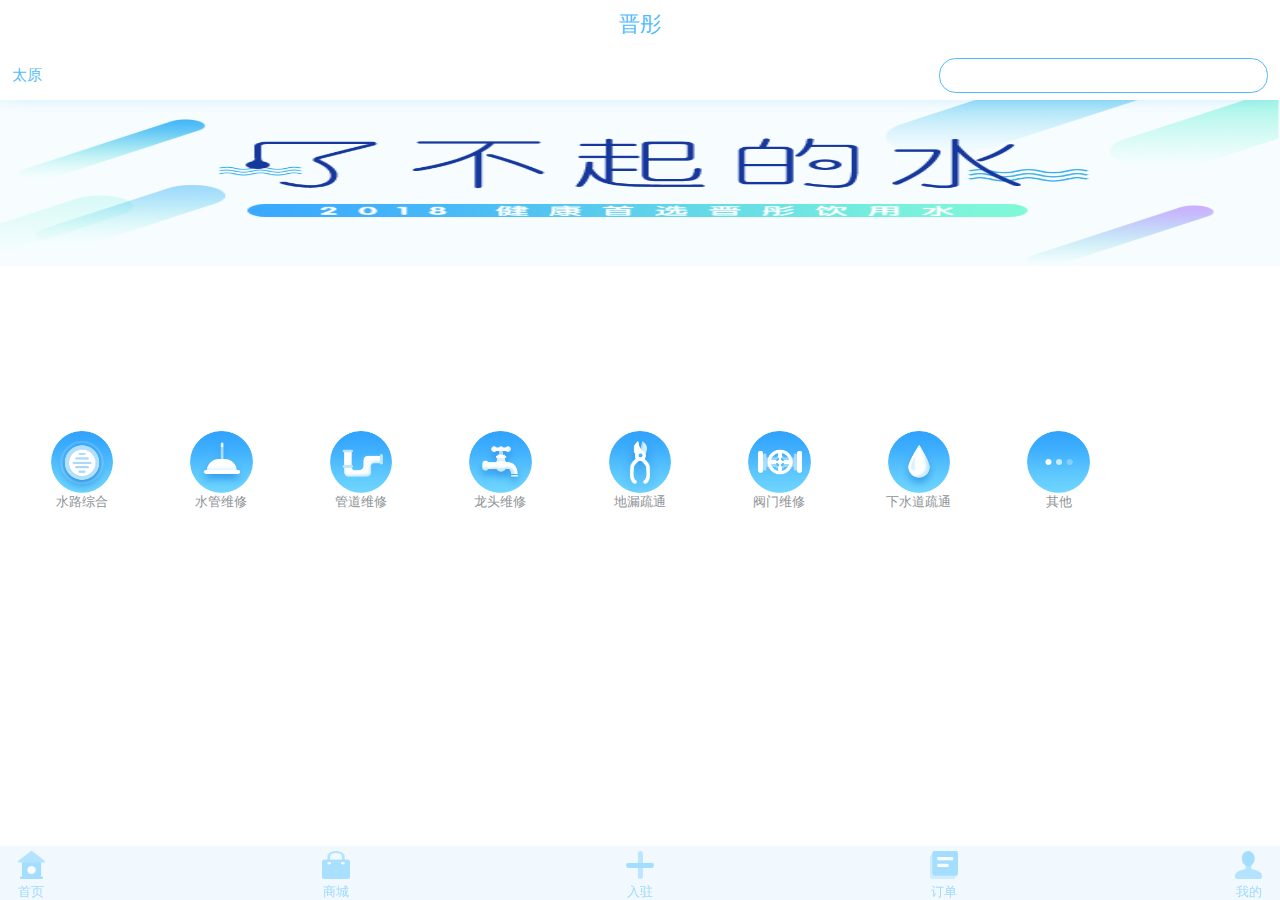
<file: index.html>
<!DOCTYPE html>
<html lang="en">
<head>
    <meta charset="UTF-8">
    <meta name="viewport"
          content="width=device-width, initial-scale=1.0, maximum-scale=1.0, user-scalable=0">
    <meta http-equiv="X-UA-Compatible" content="ie=edge">
    <link rel="stylesheet" href="./css/base.css">
    <link rel="stylesheet" href="./css/index.css">
    <link rel="stylesheet" href="//at.alicdn.com/t/font_1194337_78134qjkuy3.css">
    <title>首页</title>
</head>
<body>
<header>晋彤</header>
<div class="search">
    <span>太原</span>
    <span class="iconfont icon-xiala"></span>
    <a href=""></a>
</div>
<div class="banner">
    <img src="./image/banner.png" alt="">
</div>
<ul class="category">
    <li>
        <a href="list.html">
            <div><img src="./image/l1.png" alt=""></div>
            <p>水路综合</p>
        </a>
    </li>
    <li>
        <a href>
        <div><img src="./image/l2.png" alt=""></div>
        <p>水管维修</p>
        </a>
    </li>
    <li>
        <a href>
        <div><img src="./image/l3.png" alt=""></div>
        <p>管道维修</p>
        </a>
    </li>
    <li>
        <a href>
        <div><img src="./image/l4.png" alt=""></div>
        <p>龙头维修</p>
        </a>
    </li>
    <li><a href>
        <div><img src="./image/l5.png" alt=""></div>
        <p>地漏疏通</p>
    </a></li>
    <li><a href>
        <div><img src="./image/l6.png" alt=""></div>
        <p>阀门维修</p>
    </a></li>
    <li><a href>
        <div><img src="./image/l7.png" alt=""></div>
        <p>下水道疏通</p>
    </a></li>
    <li><a href>
        <div><img src="./image/l8.png" alt=""></div>
        <p>其他</p>
    </a></li>
    <li></li>
</ul>
<footer>
    <a href=""><img src="./image/sy.png" alt="">首页</a>
    <a href="detail.html"><img src="./image/store.png" alt="">商城</a>
    <a href=""><img src="./image/rz.png" alt="">入驻</a>
    <a href="shopping cart.html"><img src="./image/order.png" alt="">订单</a>
    <a href=""><img src="./image/personal.png" alt="">我的</a>
</footer>
</body>
</html>
</file>
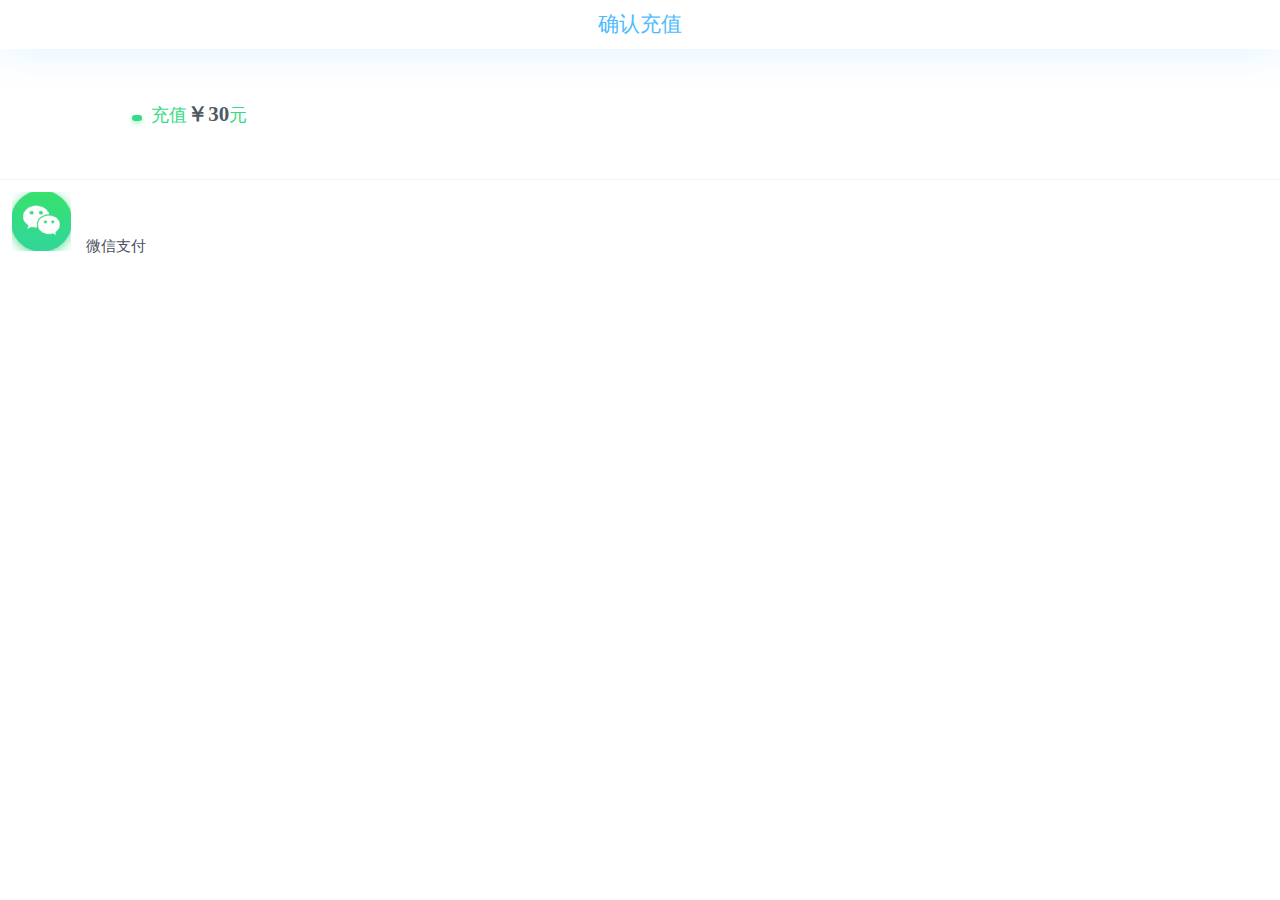
<file: chongzhi.html>
<!DOCTYPE html>
<html>
<head>
    <meta charset="UTF-8">
    <meta name="viewport"
          content="width=device-width, initial-scale=1.0, maximum-scale=1.0, user-scalable=0">
    <meta http-equiv="X-UA-Compatible" content="ie=edge">
    <link rel="stylesheet" href="./css/base.css">
    <link rel="stylesheet" href="./css/chongzhi.css">
    <link rel="stylesheet" href="//at.alicdn.com/t/font_1194337_78134qjkuy3.css">
    <title>充值</title>
</head>
<body>
<header>
    <a href="" class="iconfont icon-fanhui"></a>
    <span>确认充值</span>
    <a href=""></a>
</header>
<div class="title">
    <p class="before"></p>
    <span>充值<b>￥30</b>元</span>
    <p class="after"></p>
</div>
<div class="content">
    <img src="./image/10.png" alt="">
    <span>微信支付</span>
<!--    <a href=""> <img src="./image/11.png" alt=""></a>-->
</div>
<div class=""></div>


</body>
</html>
</file>
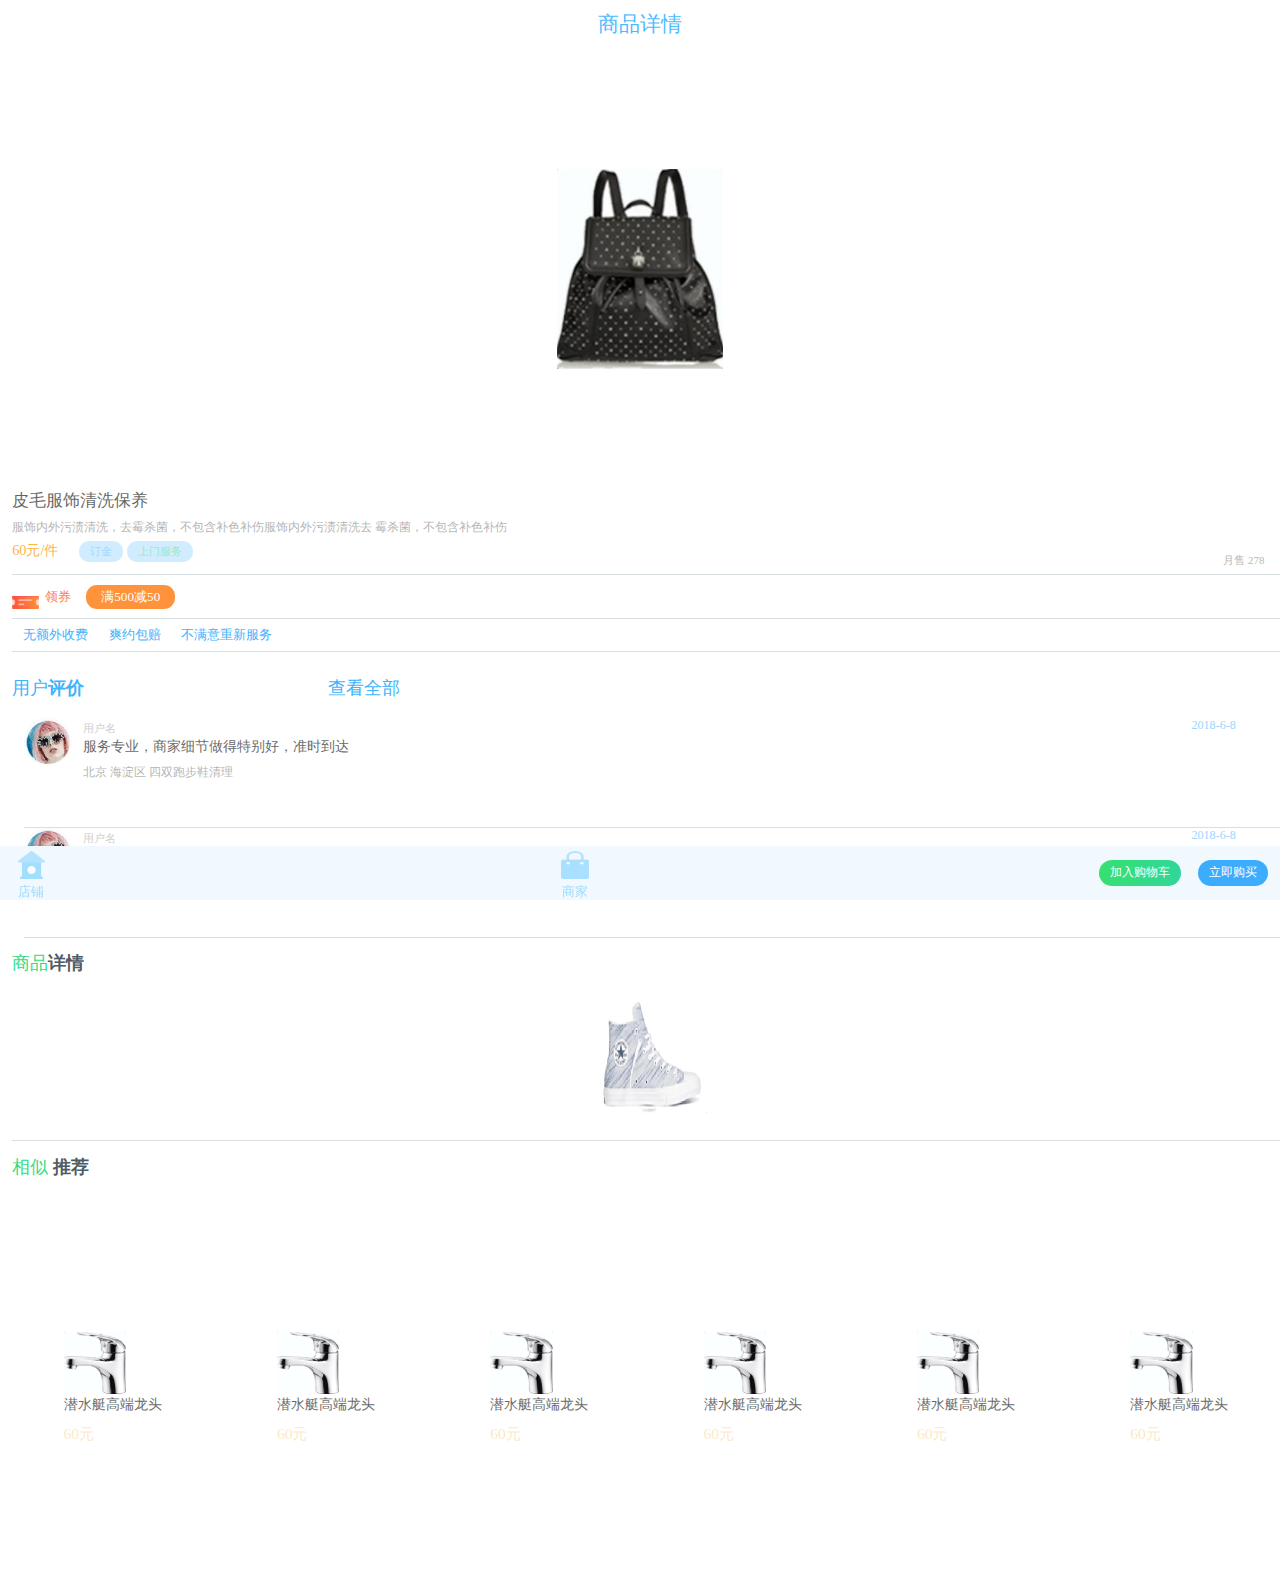
<file: detail.html>
<!DOCTYPE html>
<html lang="en">
<head>
    <meta charset="UTF-8">
    <meta name="viewport"
          content="width=device-width, initial-scale=1.0, maximum-scale=1.0, user-scalable=0">
    <meta http-equiv="X-UA-Compatible" content="ie=edge">
    <link rel="stylesheet" href="./css/base.css">
    <link rel="stylesheet" href="./css/detail.css">
    <link rel="stylesheet" href="//at.alicdn.com/t/font_1194337_78134qjkuy3.css">
    <title>商品详情</title>
</head>
<body>
<header>
    <a href="" class="iconfont icon-fanhui"></a>
    <span>商品详情</span>
    <a href=""></a>
</header>
<div class="image">
    <a href=""><img src="./image/detail.jpg" alt=""></a>
</div>
<div class="content">
    <h1>皮毛服饰清洗保养</h1>
    <p>服饰内外污渍清洗，去霉杀菌，不包含补色补伤服饰内外污渍清洗去 霉杀菌，不包含补色补伤</p>
    <div class="contentList1">
        <span class="content1">60元/件</span>
        <span class="content2">订金</span>
        <span class="content3">上门服务</span>
        <span class="content4">月售 278</span>
    </div>
    <div class="contentList2">
        <a href><img src="./image/1.png" alt=""></a>
        <div class="list2Content">
            <span class="content1">领券</span>
            <span class="content2">满500减50</span>
        </div>
    </div>
    <div class="contentList3">
        <span>无额外收费</span>
        <span>爽约包赔</span>
        <span>不满意重新服务</span>
    </div>
    <div class="contentList4">
        <div class="title">
            <span>用户<b>评价</b></span>
            <span class="look">查看全部</span>
        </div>
        <ul class="content4List">
            <li class="yonghuContent">
                    <div class="yonghuImage"><img src="./image/2.jpg" alt=""></div>
                    <div class="yonghuList">
                        <span>用户名</span>
                        <div class="Date">2018-6-8</div>
                        <p class="pinglun">服务专业，商家细节做得特别好，准时到达</p>
                        <p class="address">北京  海淀区  四双跑步鞋清理</p>
                    </div>
            </li>
            <li class="yonghuContent">
                <div class="yonghuImage"><img src="./image/2.jpg" alt=""></div>
                <div class="yonghuList">
                    <div class="yonghuName">
                        <span>用户名</span>
                        <div class="Date">2018-6-8</div>
                    </div>
                    <p class="pinglun">服务专业，商家细节做得特别好，准时到达</p>
                    <p class="address">北京  海淀区  四双跑步鞋清理</p>
<!--                    <div class="Image"> <img src="./image/3.png" alt=""></div>-->
                </div>
            </li>
        </ul>
    </div>
    <div class="contentList5">
        <span>商品<b>详情</b></span>
        <div class="Image"><a href=""><img src="./image/3.png" alt=""></a></div>
    </div>
    <div class="contentList6">
        <span>相似 <b>推荐</b></span>
        <ul class="content6List">
            <li class="shangpinMessage">
                <a href>
                    <div><img src="./image/4.png" alt=""></div>
                    <p class="Name">潜水艇高端龙头</p>
                    <p class="Price">60元</p>
                </a>
            </li>
            <li class="shangpinMessage">
                <a href>
                    <div><img src="./image/4.png" alt=""></div>
                    <p class="Name">潜水艇高端龙头</p>
                    <p class="Price">60元</p>
                </a>
            </li>
            <li class="shangpinMessage">
                <a href>
                    <div><img src="./image/4.png" alt=""></div>
                    <p class="Name">潜水艇高端龙头</p>
                    <p class="Price">60元</p>
                </a>
            </li>
            <li class="shangpinMessage">
                <a href>
                    <div><img src="./image/4.png" alt=""></div>
                    <p class="Name">潜水艇高端龙头</p>
                    <p class="Price">60元</p>
                </a>
            </li>
            <li class="shangpinMessage">
                <a href>
                    <div><img src="./image/4.png" alt=""></div>
                    <p class="Name">潜水艇高端龙头</p>
                    <p class="Price">60元</p>
                </a>
            </li>
            <li class="shangpinMessage">
                <a href>
                    <div><img src="./image/4.png" alt=""></div>
                    <p class="Name">潜水艇高端龙头</p>
                    <p class="Price">60元</p>
                </a>
            </li>
        </ul>
    </div>
</div>
<footer>
    <a href=""><img src="./image/sy.png" alt="">店铺</a>
    <a href=""><img src="./image/store.png" alt="">商家</a>
    <div class="footerMessage">
        <span class="jiagou">加入购物车</span>
        <span class="goumai">立即购买</span>
    </div>
</footer>
</body>
</html>
</file>
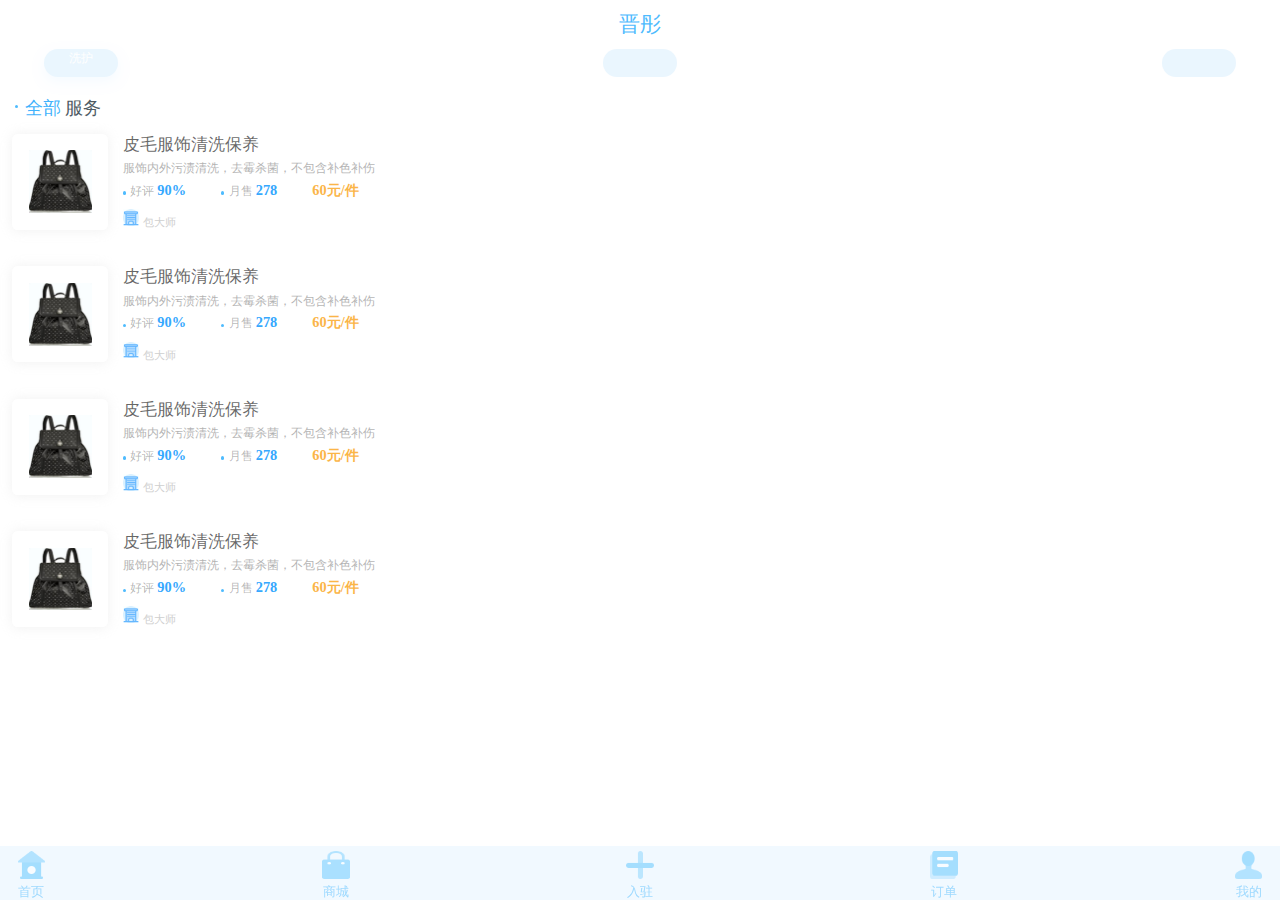
<file: goods.html>
<!DOCTYPE html>
<html lang="en">
<head>
    <meta charset="UTF-8">
    <meta name="viewport"
          content="width=device-width, initial-scale=1.0, maximum-scale=1.0, user-scalable=0">
    <meta http-equiv="X-UA-Compatible" content="ie=edge">
    <link rel="stylesheet" href="./css/base.css">
    <link rel="stylesheet" href="./css/goods.css">
    <link rel="stylesheet" href="//at.alicdn.com/t/font_1194337_78134qjkuy3.css">
    <title>商品列表</title>
</head>
<body>
<header>
    <a href="" class="iconfont icon-fanhui"></a>
    <span>晋彤</span>
    <a href=""></a>
</header>
<ul class="order">
    <li class="order1"> 洗护</li>
    <li> 售水</li>
    <li> 卫浴</li>
</ul>
<p class="title">全部 <b>服务</b></p>
<section class="box">
    <ul class="list">
        <li class="listItem">
            <a href>
                <div class="listImg"><img src="./image/detail.jpg" alt=""></div>
                <div class="listContent">
                    <h1>皮毛服饰清洗保养</h1>
                    <p>服饰内外污渍清洗，去霉杀菌，不包含补色补伤</p>
                    <div class="content1">
                        <span>好评</span> <strong>90%</strong>
                        <span>月售</span> <strong>278</strong>
                        <b>60元/件</b>
                    </div>
                    <div class="content2">
                        <img src="./image/8.png" alt="">
                        <span>包大师</span>
                    </div>
                </div>
            </a>
        </li>
        <li class="listItem">
            <a href>
                <div class="listImg"><img src="./image/detail.jpg" alt=""></div>
                <div class="listContent">
                    <h1>皮毛服饰清洗保养</h1>
                    <p>服饰内外污渍清洗，去霉杀菌，不包含补色补伤</p>
                    <div class="content1">
                        <span>好评</span> <strong>90%</strong>
                        <span>月售</span> <strong>278</strong>
                        <b>60元/件</b>
                    </div>
                    <div class="content2">
                        <img src="./image/8.png" alt="">
                        <span>包大师</span>
                    </div>
                </div>
            </a>
        </li>
        <li class="listItem">
            <a href>
                <div class="listImg"><img src="./image/detail.jpg" alt=""></div>
                <div class="listContent">
                    <h1>皮毛服饰清洗保养</h1>
                    <p>服饰内外污渍清洗，去霉杀菌，不包含补色补伤</p>
                    <div class="content1">
                        <span>好评</span> <strong>90%</strong>
                        <span>月售</span> <strong>278</strong>
                        <b>60元/件</b>
                    </div>
                    <div class="content2">
                        <img src="./image/8.png" alt="">
                        <span>包大师</span>
                    </div>
                </div>
            </a>
        </li>
        <li class="listItem">
            <a href>
                <div class="listImg"><img src="./image/detail.jpg" alt=""></div>
                <div class="listContent">
                    <h1>皮毛服饰清洗保养</h1>
                    <p>服饰内外污渍清洗，去霉杀菌，不包含补色补伤</p>
                    <div class="content1">
                        <span>好评</span> <strong>90%</strong>
                        <span>月售</span> <strong>278</strong>
                        <b>60元/件</b>
                    </div>
                    <div class="content2">
                        <img src="./image/8.png" alt="">
                        <span>包大师</span>
                    </div>
                </div>
            </a>
        </li>


    </ul>
</section>
<footer>
    <a href=""><img src="./image/sy.png" alt="">首页</a>
    <a href="detail.html"><img src="./image/store.png" alt="">商城</a>
    <a href=""><img src="./image/rz.png" alt="">入驻</a>
    <a href="shopping cart.html"><img src="./image/order.png" alt="">订单</a>
    <a href=""><img src="./image/personal.png" alt="">我的</a>
</footer>
</body>
</html>
</file>
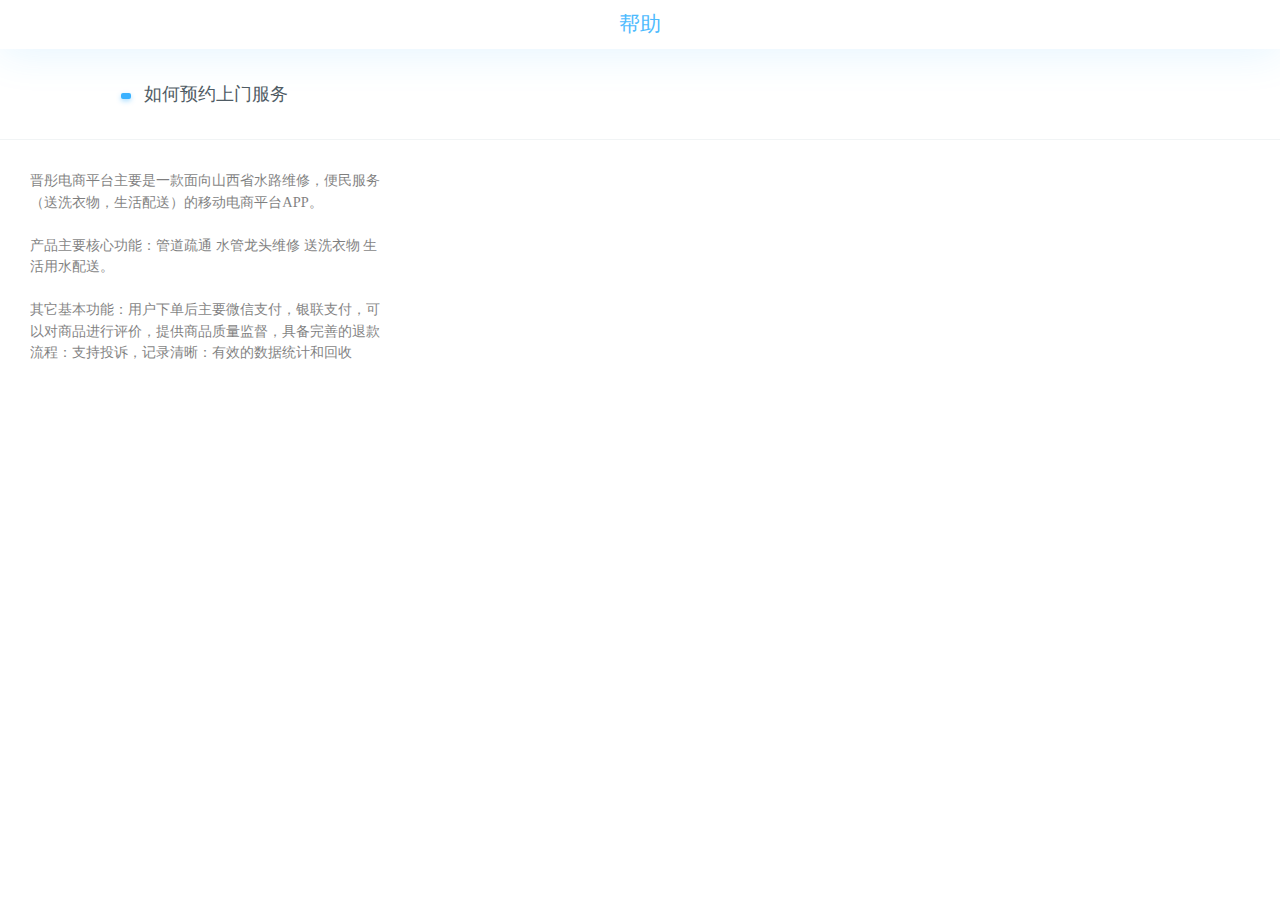
<file: help.html>
<!DOCTYPE html>
<html lang="en">
<head>
    <meta charset="UTF-8">
    <meta name="viewport"
          content="width=device-width, initial-scale=1.0, maximum-scale=1.0, user-scalable=0">
    <meta http-equiv="X-UA-Compatible" content="ie=edge">
    <link rel="stylesheet" href="./css/base.css">
    <link rel="stylesheet" href="./css/help.css">
    <link rel="stylesheet" href="//at.alicdn.com/t/font_1194337_78134qjkuy3.css">
    <title>帮助</title>
</head>
<body>
<header>
    <a href="" class="iconfont icon-fanhui"></a>
    <span>帮助</span>
    <a href=""></a>
</header>
<div class="title">
    <p class="before"></p>
    <span>如何预约上门服务</span>
    <p class="after"></p>
</div>
<div class="content">
    <p>
        晋彤电商平台主要是一款面向山西省水路维修，便民服务（送洗衣物，生活配送）的移动电商平台APP。<br>
        <br>
        产品主要核心功能：管道疏通 水管龙头维修 送洗衣物 生活用水配送。<br>
        <br>
        其它基本功能：用户下单后主要微信支付，银联支付，可以对商品进行评价，提供商品质量监督，具备完善的退款流程：支持投诉，记录清晰：有效的数据统计和回收
    </p>

</div>
</body>
</html>
</file>
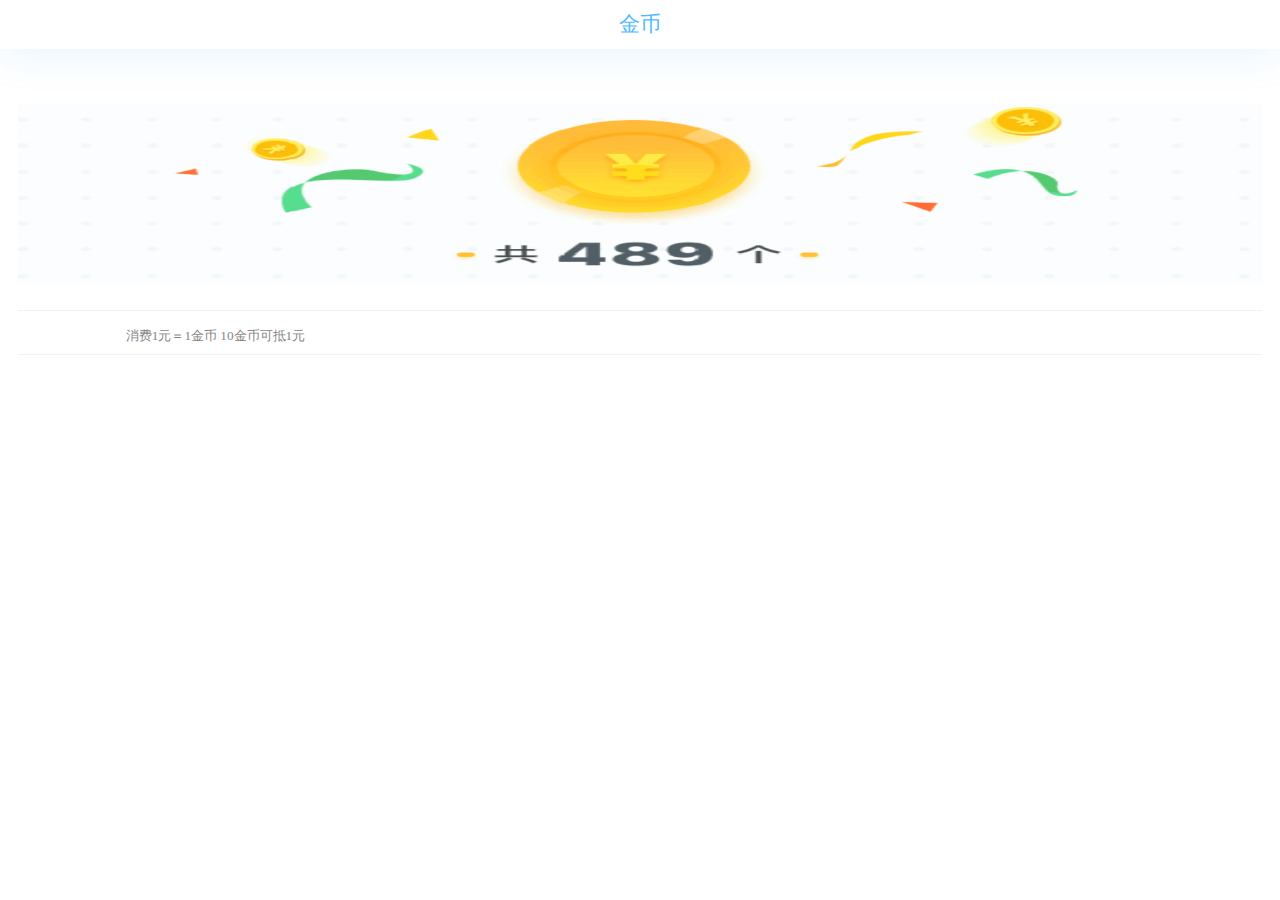
<file: jinbi.html>
<!DOCTYPE html>
<html lang="en">
<head>
    <meta charset="UTF-8">
    <meta name="viewport"
          content="width=device-width, initial-scale=1.0, maximum-scale=1.0, user-scalable=0">
    <meta http-equiv="X-UA-Compatible" content="ie=edge">
    <link rel="stylesheet" href="./css/base.css">
    <link rel="stylesheet" href="./css/jinbi.css">
    <link rel="stylesheet" href="//at.alicdn.com/t/font_1194337_78134qjkuy3.css">
    <title>金币</title>
</head>
<body>
<header>
    <a href="" class="iconfont icon-fanhui"></a>
    <span>金币</span>
    <a href=""></a>
</header>
<div class="image">
    <a href=""><img src="./image/9.png" alt=""></a>
</div>
<div class="content">
    <p>消费1元＝1金币  10金币可抵1元</p>
</div>

</body>
</html>
</file>
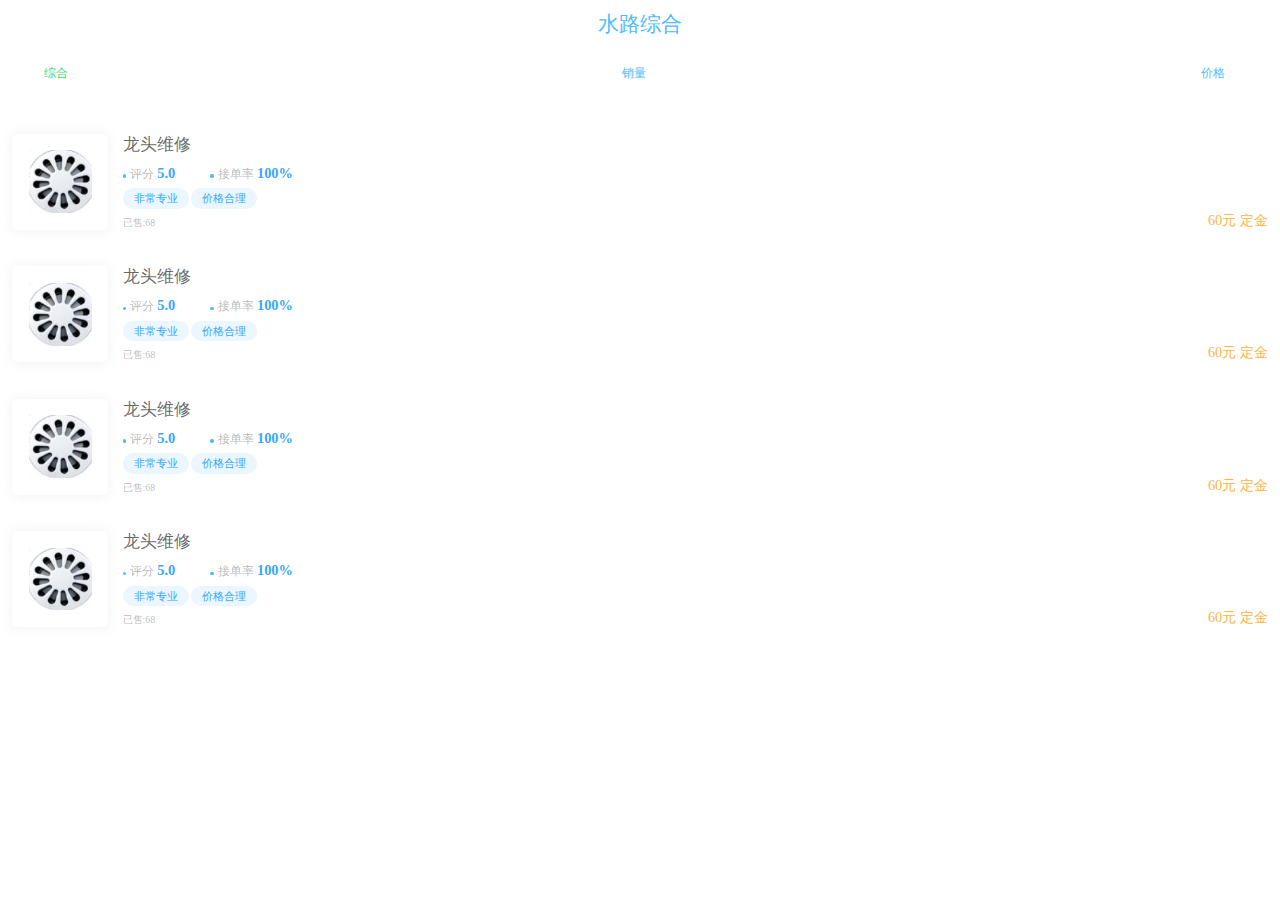
<file: list.html>
<!DOCTYPE html>
<html lang="en">
<head>
    <meta charset="UTF-8">
    <meta name="viewport"
          content="width=device-width, initial-scale=1.0, maximum-scale=1.0, user-scalable=0">
    <meta http-equiv="X-UA-Compatible" content="ie=edge">
    <link rel="stylesheet" href="./css/base.css">
    <link rel="stylesheet" href="./css/list.css">
    <link rel="stylesheet" href="//at.alicdn.com/t/font_1194337_78134qjkuy3.css">
    <title>列表</title>
</head>
<body>
<header>
    <a href="" class="iconfont icon-fanhui"></a>
    <span>水路综合</span>
    <a href=""></a>
</header>
<ul class="order">
    <li class="hot">
        综合 <i class="iconfont icon-xiala"></i>
    </li>
    <li>
        销量 <i class="iconfont icon-xiala"></i>
    </li>
    <li>
        价格 <i class="iconfont icon-xiala"></i>
    </li>
</ul>
<section class="box">
    <ul class="list">
        <li class="listItem">
            <a href>
                <div class="listImg"><img src="./image/list1.jpg" alt=""></div>
                <div class="listContent">
                    <h1>龙头维修</h1>
                    <div class="content1">
                        <span>评分</span> <strong>5.0</strong>
                        <span>接单率</span> <strong>100%</strong>
                    </div>
                    <div class="content2">
                        <span>非常专业</span>
                        <span>价格合理</span>
                    </div>
                    <div class="content3">已售:68</div>
                    <div class="content4">60元&nbsp定金</div>
                </div>
            </a>
        </li>
        <li class="listItem">
            <a href>
                <div class="listImg"><img src="./image/list1.jpg" alt=""></div>
                <div class="listContent">
                    <h1>龙头维修</h1>
                    <div class="content1">
                        <span>评分</span> <strong>5.0</strong>
                        <span>接单率</span> <strong>100%</strong>
                    </div>
                    <div class="content2">
                        <span>非常专业</span>
                        <span>价格合理</span>
                    </div>
                    <div class="content3">已售:68</div>
                    <div class="content4">60元&nbsp定金</div>
                </div>
            </a>
        </li>
        <li class="listItem">
            <a href>
                <div class="listImg"><img src="./image/list1.jpg" alt=""></div>
                <div class="listContent">
                    <h1>龙头维修</h1>
                    <div class="content1">
                        <span>评分</span> <strong>5.0</strong>
                        <span>接单率</span> <strong>100%</strong>
                    </div>
                    <div class="content2">
                        <span>非常专业</span>
                        <span>价格合理</span>
                    </div>
                    <div class="content3">已售:68</div>
                    <div class="content4">60元&nbsp定金</div>
                </div>
            </a>
        </li>
        <li class="listItem">
            <a href>
                <div class="listImg"><img src="./image/list1.jpg" alt=""></div>
                <div class="listContent">
                    <h1>龙头维修</h1>
                    <div class="content1">
                        <span>评分</span> <strong>5.0</strong>
                        <span>接单率</span> <strong>100%</strong>
                    </div>
                    <div class="content2">
                        <span>非常专业</span>
                        <span>价格合理</span>
                    </div>
                    <div class="content3">已售:68</div>
                    <div class="content4">60元&nbsp定金</div>
                </div>
            </a>
        </li>
        <li class="listItem"></li>
        <li class="listItem"></li>
        <li class="listItem"></li>
        <li class="listItem"></li>
    </ul>
</section>
</body>
</html>
</file>
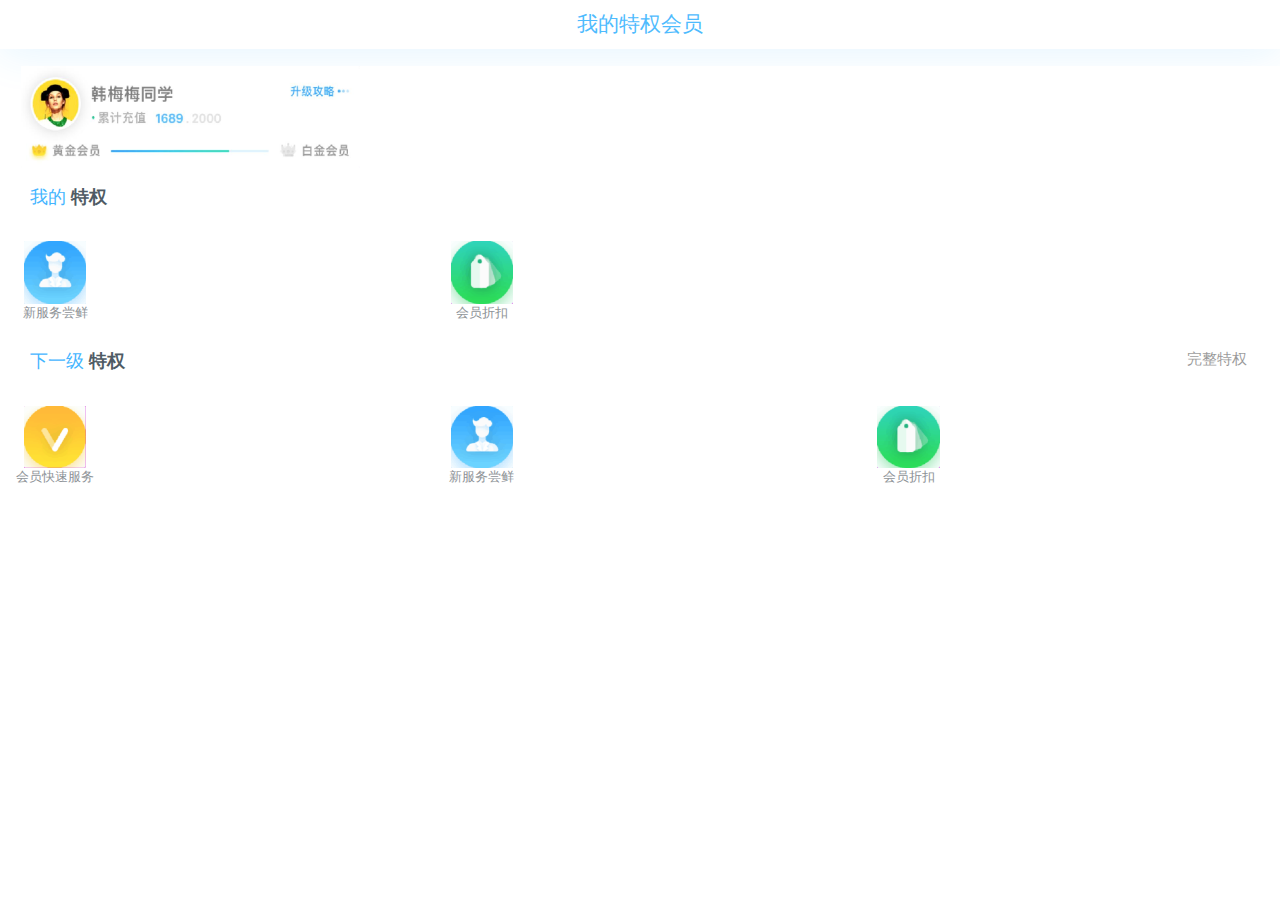
<file: mine.html>
<!DOCTYPE html>
<html lang="en">
<head>
    <meta charset="UTF-8">
    <meta name="viewport"
          content="width=device-width, initial-scale=1.0, maximum-scale=1.0, user-scalable=0">
    <meta http-equiv="X-UA-Compatible" content="ie=edge">
    <link rel="stylesheet" href="./css/base.css">
    <link rel="stylesheet" href="./css/mine.css">
    <link rel="stylesheet" href="//at.alicdn.com/t/font_1194337_78134qjkuy3.css">
    <title>我的特权会员</title>
</head>
<body>
<header>
    <a href="" class="iconfont icon-fanhui"></a>
    <span>我的特权会员</span>
    <a href=""></a>
</header>
<div class="image">
    <a href=""><img src="./image/B.jpg" alt=""></a>
</div>
<ul class="contentList">
    <li>
        <span>我的 <b>特权</b></span>
        <ul class="content">
            <li>
                <a href>
                    <div><img src="./image/22.png" alt=""></div>
                    <p>新服务尝鲜</p>
                </a>
            </li>
            <li>
                <a href>
                    <div><img src="./image/21.png" alt=""></div>
                    <p>会员折扣 </p>
                </a>
            </li>
            <li></li>
        </ul>
    </li>
    <li>
        <span>下一级 <b>特权</b></span>
        <div class="tequan"> <span>完整特权</span></div>
        <ul class="content">
            <li>
                <a href>
                    <div><img src="./image/20.png" alt=""></div>
                    <p>会员快速服务</p>
                </a>
            </li>
            <li>
                <a href>
                    <div><img src="./image/22.png" alt=""></div>
                    <p>新服务尝鲜</p>
                </a>
            </li>
            <li>
                <a href>
                    <div><img src="./image/21.png" alt=""></div>
                    <p>会员折扣 </p>
                </a>
            </li>
        </ul>
    </li>
</ul>
</body>
</html>
</file>
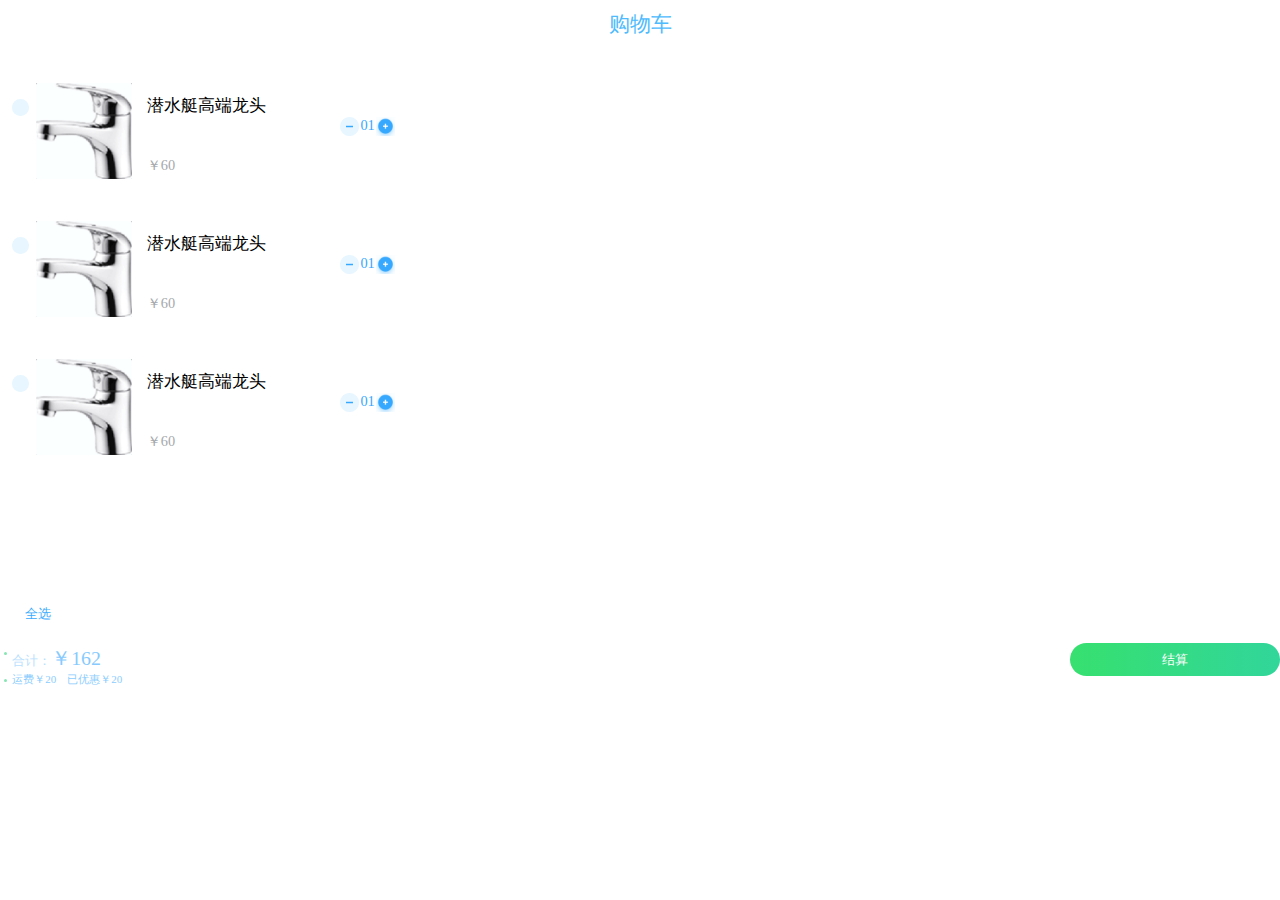
<file: shopping cart.html>
<!DOCTYPE html>
<html lang="en">
<head>
    <meta charset="UTF-8">
    <meta name="viewport"
          content="width=device-width, initial-scale=1.0, maximum-scale=1.0, user-scalable=0">
    <meta http-equiv="X-UA-Compatible" content="ie=edge">
    <link rel="stylesheet" href="./css/base.css">
    <link rel="stylesheet" href="./css/shopping cart.css">
    <link rel="stylesheet" href="//at.alicdn.com/t/font_1194337_78134qjkuy3.css">
    <title>购物车</title>
</head>
<body>
<header>
    <a href="" class="iconfont icon-fanhui"></a>
    <span>购物车</span>
    <a href=""></a>
</header>
<div class="box">
    <ul>
        <li >
            <div class="image">
                <img src="./image/4.png" alt="">
            </div>
            <div class="content">
                <p class="name"> 潜水艇高端龙头 </p>
                <div class="xuanze">
                    <img src="./image/6.png" alt="">
                    <span class="shuzi">01</span>
                    <img src="./image/7.png" alt="">
                </div>
                <p class="price">￥60</p>
            </div>
        </li>
        <li>
            <div class="image">
                <img src="./image/4.png" alt="">
            </div>
            <div class="content">
                <p class="name"> 潜水艇高端龙头 </p>
                <div class="xuanze">
                    <img src="./image/6.png" alt="">
                    <span class="shuzi">01</span>
                    <img src="./image/7.png" alt="">
                </div>
                <p class="price">￥60</p>
            </div>
        </li>
        <li>
            <div class="image">
                <img src="./image/4.png" alt="">
            </div>
            <div class="content">
                <p class="name"> 潜水艇高端龙头 </p>
                <div class="xuanze">
                    <img src="./image/6.png" alt="">
                    <span class="shuzi">01</span>
                    <img src="./image/7.png" alt="">
                </div>
                <p class="price">￥60</p>
            </div>
        </li>
        <p class="choice">全选</p>
    </ul>
</div>
<div class="footer">
    <div class="footercontent">
        <p class="jiaqian"> <span class="heji">合计：</span>￥162</p></span>
        <p>运费￥20 &nbsp;&nbsp;
            已优惠￥20</p>
    </div>
    <div class="footerbottom">
        <span>结算</span>
    </div>

</div>
</body>
</html>
</file>
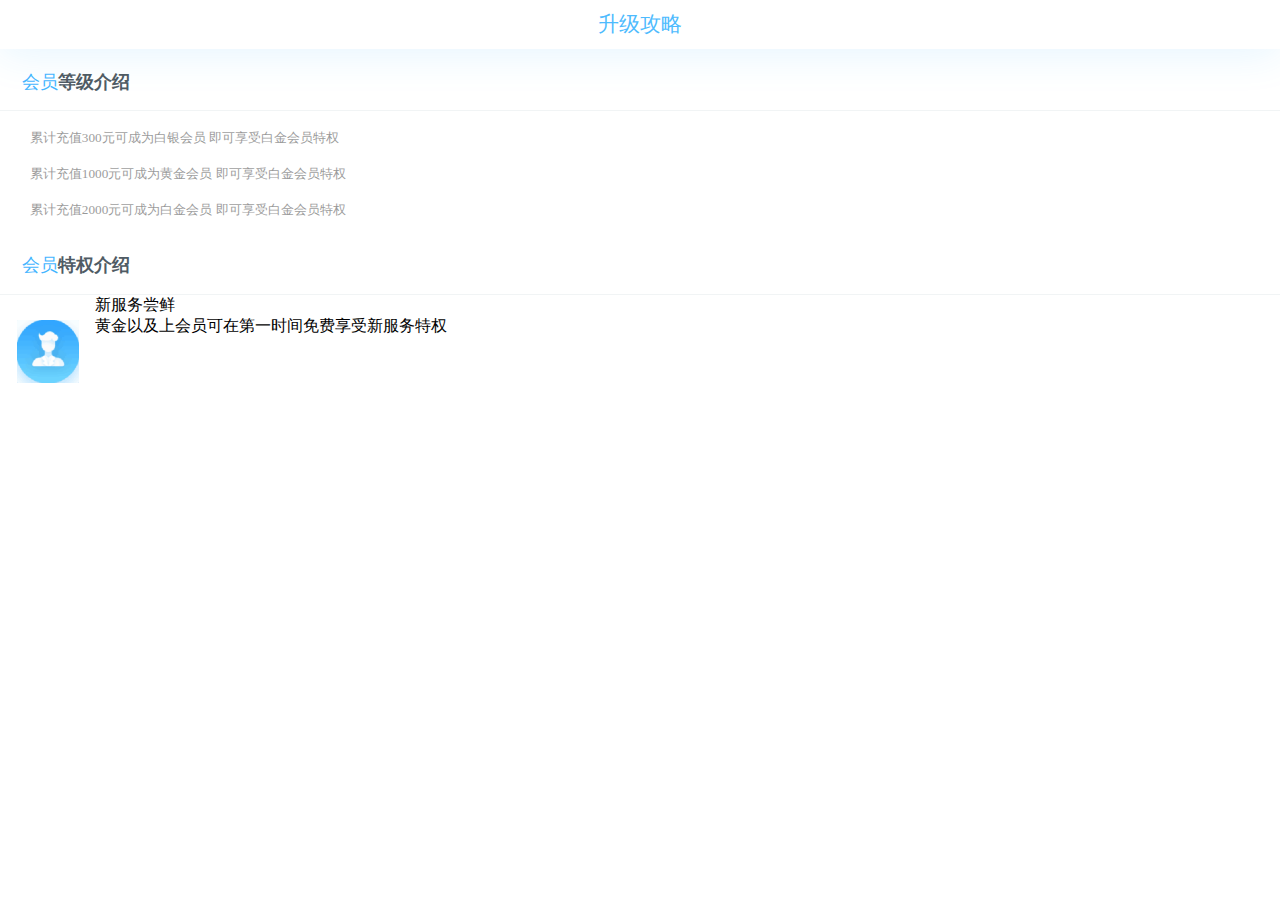
<file: strategy.html>
<!DOCTYPE html>
<html lang="en">
<head>
    <meta charset="UTF-8">
    <meta name="viewport"
          content="width=device-width, initial-scale=1.0, maximum-scale=1.0, user-scalable=0">
    <meta http-equiv="X-UA-Compatible" content="ie=edge">
    <link rel="stylesheet" href="./css/base.css">
    <link rel="stylesheet" href="./css/strategy.css">
    <link rel="stylesheet" href="//at.alicdn.com/t/font_1194337_78134qjkuy3.css">
    <title>升级攻略</title>
</head>
<body>
<header>
    <a href="" class="iconfont icon-fanhui"></a>
    <span>升级攻略</span>
    <a href=""></a>
</header>
<div class="content1">
    <p>会员<b>等级介绍</b></p>
    <ul class="content1List">
        <li>累计充值300元可成为白银会员 即可享受白金会员特权</li>
        <li>累计充值1000元可成为黄金会员 即可享受白金会员特权</li>
        <li>累计充值2000元可成为白金会员 即可享受白金会员特权</li>
    </ul>
</div>
<div class="content2">
    <p>会员<b>特权介绍</b></p>
    <ul class="content2List">
        <li>
            <div class="listImg"><img src="./image/22.png" alt=""></div>
            <div class="listContent">
                <span>新服务尝鲜</span>
                <p>黄金以及上会员可在第一时间免费享受新服务特权</p>
            </div>
        </li>
<!--        <li>-->
<!--            <div class="listImg"><img src="./image/22.png" alt=""></div>-->
<!--            <div class="listContent">-->
<!--                <span>新服务尝鲜</span>-->
<!--                <p>黄金以及上会员可在第一时间免费享受新服务特权</p>-->
<!--            </div>-->
<!--        </li>-->
<!--        <li>-->
<!--            <div class="listImg"><img src="./image/22.png" alt=""></div>-->
<!--            <div class="listContent">-->
<!--                <span>新服务尝鲜</span>-->
<!--                <p>黄金以及上会员可在第一时间免费享受新服务特权</p>-->
<!--            </div>-->
<!--        </li>-->

    </ul>

</div>
</body>
</html>
</file>
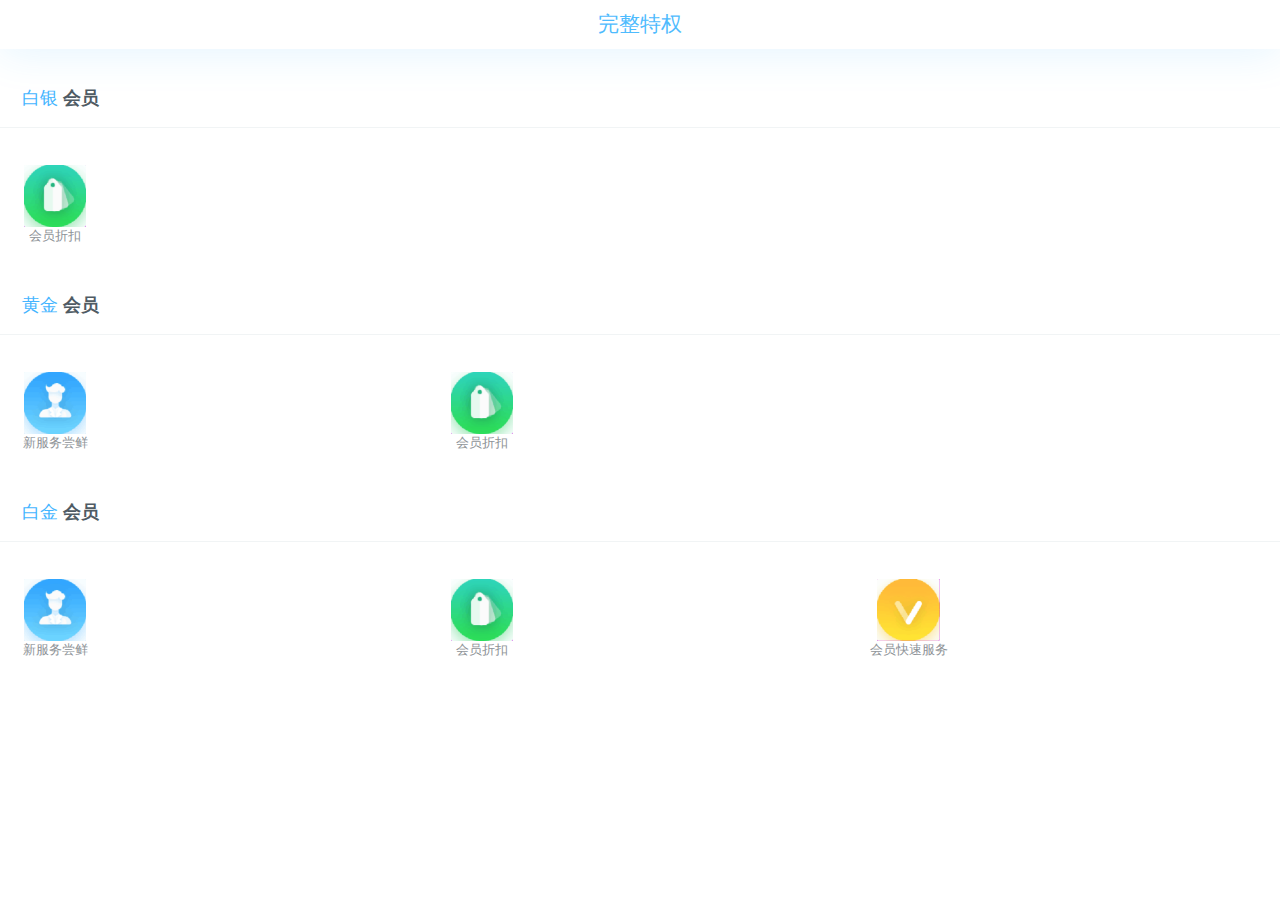
<file: tequan.html>
<!DOCTYPE html>
<html lang="en">
<head>
    <meta charset="UTF-8">
    <meta name="viewport"
          content="width=device-width, initial-scale=1.0, maximum-scale=1.0, user-scalable=0">
    <meta http-equiv="X-UA-Compatible" content="ie=edge">
    <link rel="stylesheet" href="./css/base.css">
    <link rel="stylesheet" href="./css/tequan.css">
    <link rel="stylesheet" href="//at.alicdn.com/t/font_1194337_78134qjkuy3.css">
    <title>完整特权</title>
</head>
<body>
<header>
    <a href="" class="iconfont icon-fanhui"></a>
    <span>完整特权</span>
    <a href=""></a>
</header>
<ul class="contentList">
    <li>
        <p>白银 <b>会员</b></p>
        <ul class="content">
            <li>
                <a href>
                    <div><img src="./image/21.png" alt=""></div>
                    <p>会员折扣</p>
                </a>
            </li>
            <li></li>
            <li></li>
        </ul>
    </li>
    <li>
        <p>黄金 <b>会员</b></p>
        <ul class="content">
            <li>
                <a href>
                    <div><img src="./image/22.png" alt=""></div>
                    <p>新服务尝鲜</p>
                </a>
            </li>
            <li>
                <a href>
                    <div><img src="./image/21.png" alt=""></div>
                    <p>会员折扣</p>
                </a>
            </li>
            <li></li>
        </ul>
    </li>
    <li>
        <p>白金 <b>会员</b></p>
        <ul class="content">
            <li>
                <a href>
                    <div><img src="./image/22.png" alt=""></div>
                    <p>新服务尝鲜</p>
                </a>
            </li>
            <li>
                <a href>
                    <div><img src="./image/21.png" alt=""></div>
                    <p>会员折扣</p>
                </a>
            </li>
            <li>
                <a href>
                    <div><img src="./image/20.png" alt=""></div>
                    <p>会员快速服务</p>
                </a>
            </li>
        </ul>
    </li>
</ul>
</body>
</html>
</file>
<file: css/base.css>
*{
    margin: 0;
    padding: 0;
    list-style: none;
    -webkit-tap-highlight-color: transparent;
    -webkit-appearance: none;
    -webkit-text-size-adjust: 100%;

}
body{
    background: #fff;
}
a{
    text-decoration: none;
    color: #ffffff;
}
img{
    width: 100%;
    height: 100%;
}
html {
    font-size: 100px; }

body {
    font-size: 16px; }

@media screen and (min-width: 320px) {
    html {
        font-size: 42.66667px; } }

@media screen and (min-width: 360px) {
    html {
        font-size: 48px; } }

@media screen and (min-width: 375px) {
    html {
        font-size: 50px; } }

@media screen and (min-width: 412px) {
    html {
        font-size: 54.93333px; } }

@media screen and (min-width: 414px) {
    html {
        font-size: 55.2px; } }
</file>
<file: css/index.css>
header {
    width: auto;
    height: 0.88rem;
    color: #4ebbfe;
    text-align: center;
    line-height: 0.88rem;
    font-size: 0.38rem;
}
.search{
    padding: 0.17rem 0.22rem;
    height: 0.6rem;
}
.search >span{
    float: left;
    color:#4ebbfe;
    font-size:0.28rem;
    line-height: 0.6rem;
    margin-right: 0.1rem;
}
.iconfont icon-xiala{
    height: 0.17rem;
    width: 0.1rem;
    float: left;
}
.search >a{
    float: right;
    width: 5.93rem;
    height: 0.6rem;
    border: 0.01rem solid #4ebbfe;
    border-radius: 0.3rem;
}
.banner{
    width: 100%;
    height: 3rem;
    background-color: #f7fdff;
}
.category{
    height: 6.9rem;
    padding: 0.22rem;
    display: flex;
    justify-content: space-around;
    flex-wrap: wrap;
    align-content: center;
}
.category >li{
    width: 2rem;
    height:1.94rem ;
    /*display: flex;*/
    /*flex-direction: column;*/
    /*justify-content: center;*/
    /*align-content: center;*/
}
.category >li >a{
    width: 100%;
    height: 100%;
    display: flex;
    flex-direction: column;
    justify-content: center;
    align-content: center;
}
.category >li >a div{
    width: 1.13rem;
    height: 1.13rem;
    margin: 0 auto;

}
.category >li >a >p{
    width: 1.5rem;
    height: 0.23rem;
    font-size: 0.24rem;
    text-align: center;
    color: #8e9397;
    margin: 0 auto;
}
footer{
    position: fixed;/*定到最下面*/
    left: 0;
    bottom: 0;
    height: 0.98rem;
    width: 100%;
    background: #f1f9ff;
    padding: 0 0.22rem;
    -webkit-box-sizing:border-box ;
    box-sizing: border-box;
    display: flex;
    justify-content: space-between;
}
footer >a{
    width: 0.7rem;
    height: 100rem;
    font-size: 0.24rem;
    color:#4ebbfe ;
    text-align: center;
    padding-top: 0.1rem;
    box-sizing: border-box;
    opacity: 0.5;
}
footer > a.hot{
    opacity: 1;
}
footer >a >img{
    width: 0.5rem;
    height: 0.5rem;
}
</file>
<file: css/chongzhi.css>
header{
    width: 100%;
    height: 0.88rem;
    padding: 0 0.22rem;
    box-sizing: border-box;
    line-height: 0.88rem;
    font-size: 0.38rem;
    color: #4ebbfe;
    display: flex;
    justify-content: space-between;
    box-shadow: 0px 3px 43px 0px
    rgba(41, 167, 255, 0.13);
}
header >a{
    color: #4ebbfe;
}
.title{
    width: 100%;
    height: auto;
    padding:0.93rem 2.74rem ;
    border-bottom: 0.02rem solid #f1f4f5;
    position: relative;
}
.title > span{
    font-size: 0.32rem;
    color: #35db82;
}
.title > span > b{
    font-size: 0.38rem;
    color: #4f5b64;
}
.title .before{
    width: 10px;
    height: 6px;
    background-color: #34da87;
    box-shadow: 0px 2px 5px 0px
    rgba(52, 218, 135, 0.43);
    border-radius: 3px;
    position: absolute;
    left: 2.4rem;
    top: 1.2rem;
}
.content{
    width: 100%;
    height: auto;
    margin: 0.22rem ;
    position: relative;
}
.content img{
    width: 1.06rem;
    height: 1.06rem;
    margin-right: 0.2rem;
}
.content span{
    margin: 0.02rem 0;
    font-size: 0.28rem;
    line-height: 1.5  ;
    color: #47505f;
}
/*.content a{*/
/*    width: 0.05rem;*/
/*    height: 0.05rem;*/
/*    position: absolute;*/
/*    top: 0rem;*/
/*    right: 2rem;*/
/*}*/
</file>
<file: css/detail.css>
header{
    width: 100%;
    height: 0.88rem;
    padding: 0 0.22rem;
    box-sizing: border-box;
    line-height: 0.88rem;
    font-size: 0.38rem;
    color: #4ebbfe;
    display: flex;
    justify-content: space-between;
}
header >a{
    color: #4ebbfe;
}
.image{
    width: 100%;
    height: 8rem;
    background: white;
    display: flex;
    justify-content: center;
    align-items: center;
}
.image a{
    width: 3.01rem;
    height: 3.62rem;
    display: block;
}
.content{
    width: 100%;
    height: auto;
    margin-left: 0.22rem;
    margin-right: 0.22rem;
}
.contentList1{
    position: relative;
    box-sizing: border-box;
    padding-bottom: 0.25rem;
    border-bottom: 0.01rem solid  #d8dfe3;
}
.content h1{
    font-size: 0.3rem;
    font-weight: normal;
    color: #000000;
    opacity: 0.6;
    margin-bottom: 0.1rem;
}
.content p{
    font-size: 0.22rem;
    color:#000000;
    line-height: 1.5;
    display: -webkit-box;
    -webkit-box-orient: vertical;
    -webkit-line-clamp:2;
    overflow: hidden;
    opacity: 0.3;
    margin-bottom: 0.1rem;
}
.contentList1 .content1{
    font-size: 0.26rem;
    color: #fbb548;
    margin-right: 0.3rem;
    margin-bottom: 0.01rem;
}
.contentList1 .content2{
    padding: 0.08rem 0.2rem;
    background-color: #41b2fc7a;
    border-radius: 0.18rem;
    opacity: 0.5;
    font-size: 0.2rem;
    color: #41b2fc;
}
.contentList1 .content3{
    padding: 0.08rem 0.2rem;
    background-color: #41b2fc7a;
    border-radius: 0.18rem;
    opacity: 0.5;
    font-size: 0.2rem;
    color: #36d681;
}
.contentList1 .content4{
    font-size: 0.2rem;
    color: #000000;
    opacity: 0.3;
    position: absolute;
    right: 0.5rem;
    bottom: 0.11rem;
}
.contentList2{
    width: 100%;
    height: 0.8rem;
    box-sizing: border-box;
    padding:0.1rem 0 0.1rem 0.6rem;
    border-bottom: 0.01rem solid  #d8dfe3;
    position: relative;
    display: flex;
    align-items: center;
}
.contentList2 img{
    width: 0.49rem;
    height:0.24rem;
    position: absolute;
    top: 0.37rem;
    left: 0;
}
.contentList2 .content1{
    width: 0.5rem;
    height: 0.24rem;
    font-size: 0.24rem;
    color: #ff844e;
    /*margin-left: 0.4rem;*/
}
.contentList2 .content2{
    width: 1.84rem;
    height: 0.39rem;
    font-size: 0.24rem;
    color: #fbfeff;
    margin-left: 0.2rem;
    padding: 0.08rem 0.27rem;
    background: #ff933b;
    /*background-image: liner-gradient(-90deg ,#ff933b ,#ffca3b);*/
    border-radius: 0.2rem;
}
.contentList3{
    width: 100%;
    height: 0.6rem;
    padding-top: 0.1rem;
    box-sizing: border-box;
    border-bottom: 0.01rem solid  #d8dfe3;
}
.contentList3 > span{
    font-size: 0.24rem;
    line-height: 1.5;
    color: #41b2fc;
    padding-left: 0.2rem;
    margin-right: 0.1rem;
    position: relative;
}
.contentList3 > span::before{
    centent:"";
    width: 0.1rem;
    height: 0.1rem;
    border-radius: 50%;
    position: absolute;
    right: 0;
    top: 0;
    background: #4ebbfe;
}
.contentList4{
    width: 100%;
    height: auto;
    box-sizing: border-box;
    padding-top: 0.43rem;
}
.contentList4 .title{
    width: 7.02rem;
    height: 0.76rem;
    display: flex;
    justify-content: space-between;
}
.contentList4 .title > span{
    font-size: 0.32rem;
    color: #41b2fc;
}
.content4List{
    height: auto;
    padding: 0 0.22rem;
    position: relative;
}
.yonghuContent {
    height: 1.97rem;
    border-bottom: 0.01rem solid #d8dfe3;
    display: flex;
}
.yonghuContent .yonghuImage{
    width: 0.86rem;
    height: 0.86rem;
    float: left;
    border-radius: 50%;
    overflow: hidden;
    flex: none;
}
.yonghuContent .yonghuList{
    height: auto;
    flex: 1;
    position: relative;
    margin-left: 0.2rem;
}
.yonghuList span{
    margin-top: 0.3rem;
    text-align: center;
    font-size: 0.2rem;
    color: #cfcfcf;
}
.yonghuList .pinglun{
    font-size: 0.26rem;
    color: #000000;
    opacity: 0.6;
}
.yonghuList .address{
    font-size: 0.22rem;
    color: #000000;
    opacity: 0.3;
}
.yonghuList .Date{
    font-size: 0.22rem;
    color: #9ed5ff;
    position: absolute;
    top: 0;
    right: 0.8rem;
}
.yonghuList .Image{
    width: 1.8rem;
    height: 1.01rem;
    display: block;
}
.contentList5{
    width: 100%;
    height: auto;
    padding-top:0.24rem ;
}
.contentList5 > span{
    font-size: 0.32rem;
    color: #35db82;
}
.contentList5 > span > b{
    font-size: 0.32rem;
    color: #4f5b64;
}
.contentList5 .Image{
    width: 100%;
    height: 3rem;
    background: white;
    border-bottom: 0.01rem solid #d8dfe3;
    display: flex;
    justify-content: center;
    align-items: center;
}
.Image> a{
    width: 2rem;
    height: 2rem;
    display: block;
}
.contentList6{
    width: 100%;
    height: auto;
    padding:0.24rem 0 0.24rem 0;
}
.contentList6 > span{
    font-size: 0.32rem;
    color: #35db82;
}
.contentList6 > span > b{
    font-size: 0.32rem;
    color: #4f5b64;
}
.content6List{
    height: 7rem;
    display: flex;
    justify-content: space-around;
    flex-wrap: wrap;
    align-content: center;
}
.content6List >li{
    width: 2rem;
    height:1.94rem ;
    margin-top: 0.5rem;
    display: flex;
    flex-direction: column;
    justify-content: space-between;
}
.content6List >li >a{
    width: 100%;
    height: 100%;
}
.content6List >li >a div{
    width: 1.13rem;
    height: 1.13rem;
}
.content6List .shangpinMessage .Name{
    font-size: 0.26rem;
    color: #000000;
    opacity: 0.6;
}
.content6List .shangpinMessage .Price{
    font-size: 0.28rem;
    color: #fbb548;
}
footer{
    position: fixed;/*定到最下面*/
    left: 0;
    bottom: 0;
    height: 0.98rem;
    width: 100%;
    background: #f1f9ff;
    padding: 0 0.22rem;
    -webkit-box-sizing:border-box ;
    box-sizing: border-box;
    display: flex;
    justify-content: space-between;
}
footer >a{
    width: 0.7rem;
    height: 100rem;
    font-size: 0.24rem;
    color:#4ebbfe ;
    text-align: center;
    padding-top: 0.1rem;
    box-sizing: border-box;
    opacity: 0.5;
}
footer > a.hot{
    opacity: 1;
}
footer >a >img{
    width: 0.5rem;
    height: 0.5rem;
}
footer .footerMessage{
    display: flex;
    justify-content: center;
    align-items: center;
}
footer .footerMessage  .jiagou{
    font-size: 0.22rem;
    color:#ffffff;
    background-image: linear-gradient(90deg, #37e06f 0%, #31d69a 100%);
    padding: 0.08rem 0.2rem;
    border-radius:0.3rem ;
}
footer .footerMessage  .goumai{
    font-size: 0.22rem;
    color:#ffffff;
    background: #3bacfe;
    margin-left: 0.3rem;
    padding: 0.08rem 0.2rem;
    border-radius:0.3rem ;
}
</file>
<file: css/goods.css>
header{
    width: 100%;
    height: 0.88rem;
    padding: 0 0.22rem;
    box-sizing: border-box;
    line-height: 0.88rem;
    font-size: 0.38rem;
    color: #4ebbfe;
    display: flex;
    justify-content: space-between;
}
header >a{
    color: #4ebbfe;
}
.order {
    height: 0.88rem;
    padding: 0 0.8rem;
    display: flex;
    justify-content: space-between;
}
.order li{
    width: 1.33rem;
    height: 0.52rem;
    line-height: 1.5;
    background-color: #3bacfe;
    border-radius: 0.26rem;
    font-size:0.22rem ;
    color: #3bacfe;
    text-align: center;
    opacity: 0.1;
}
.order .order1{
    background-color: #3bacfe;
    box-shadow: 0px 5px 12px 0px rgba(59, 172, 254, 0.43);
    color: #ffffff;
}
.title{
    width: 100%;
    height: 0.32rem;
    padding-left: 0.45rem;
    font-size: 0.32rem;
    line-height: 0.4rem;
    color: #41b2fc;
}
.title::before{
    content: " ";
    width: 0.06rem;
    height: 0.06rem;
    border-radius: 50%;
    position: absolute;
    left: 0.27rem;
    top: 1.9rem;
    background: #4ebbfe;
}
.title b{
    font-size: 0.32rem;
    font-weight: normal;
    color: #4f5b64;
}
.box{
    width: 100%;
    position: absolute;
    top:1.76rem ;
    bottom: 0;
    padding: 0 0.22rem;
    box-sizing: border-box;
    overflow: hidden;
}
.listItem{
    height: 1.74rem;
    margin-top: 0.66rem;
}
.listItem > a{
    width: 100%;
    height: 100%;
    display: flex;
}
.listItem .listImg{
    flex-basis: 1.74rem;
    height: 1.74rem;
    float: left;
    padding: 0.3rem;
    box-sizing: border-box;
    background: #ffffff;
    box-shadow: 0 0.01rem 0.21rem 0 rgba(223,223,223,0.43);
    border-radius: 0.1rem;
}
.listItem .listContent{
    width: 2rem;
    height: 1.74rem;
    padding-left: 0.26rem;
    float: right;
    flex-grow: 1;
    position: relative;
    display: flex;
    flex-direction: column;
    justify-content: space-between;
}
.listContent > h1{
    font-size: 0.3rem;
    color: rgba(0,0,0,0.6);
    font-weight: normal;
}
.listContent > p{
    /*width: 4.78rem;*/
    /*height: 0.23rem;*/
    font-size: 0.22rem;
    line-height: 0.5;
    color: #000000;
    opacity: 0.3;
}
.listContent .content1{
    font-size: 0.22rem;
    color: rgba(0,0,0,0.3);
}
.listContent .content1 >span{
    position: relative;
    padding-left:0.14rem ;

}
.listContent .content1 > span::before{
    content: " ";
    width: 0.06rem;
    height: 0.06rem;
    border-radius: 50%;
    position: absolute;
    left: 0;
    top: 0.14rem;
    background: #4ebbfe;
}
.listContent .content1 strong{
    font-size: 0.26rem;
    color: #36a8fe;
    margin-right: 0.58rem;
}
.listContent .content1 b{
    width: 1.08rem;
    height: 0.25rem;
    font-size: 0.26rem;
    color: #fbb548;
}
.listContent .content2 img{
    width: 0.3rem;
    height: 0.3rem;
}
.listContent .content2 span{
    width: 0.6rem;
    height: 0.19rem;
    font-size: 0.2rem;
    color: #cfcfcf;
}







footer{
    position: fixed;/*定到最下面*/
    left: 0;
    bottom: 0;
    height: 0.98rem;
    width: 100%;
    background: #f1f9ff;
    padding: 0 0.22rem;
    -webkit-box-sizing:border-box ;
    box-sizing: border-box;
    display: flex;
    justify-content: space-between;
}
footer >a{
    width: 0.7rem;
    height: 100rem;
    font-size: 0.24rem;
    color:#4ebbfe ;
    text-align: center;
    padding-top: 0.1rem;
    box-sizing: border-box;
    opacity: 0.5;
}
footer > a.hot{
    opacity: 1;
}
footer >a >img{
    width: 0.5rem;
    height: 0.5rem;
}
</file>
<file: css/help.css>
header{
    width: 100%;
    height: 0.88rem;
    padding: 0 0.22rem;
    box-sizing: border-box;
    line-height: 0.88rem;
    font-size: 0.38rem;
    color: #4ebbfe;
    display: flex;
    justify-content: space-between;
    box-shadow: 0px 3px 43px 0px
    rgba(41, 167, 255, 0.13);
}
header >a{
    color: #4ebbfe;
}
.title{
    width: 100%;
    height: auto;
    padding:0.6rem 2.6rem ;
    border-bottom: 0.02rem solid #f1f4f5;
    position: relative;
}
.title > span{
    font-size: 0.32rem;
    color: #4f5b64;
}
.title .before{
    width: 10px;
    height: 6px;
    background-color: #3ab1ff;
    box-shadow: 0px 2px 5px 0px
    rgba(58, 177, 255, 0.43);
    border-radius: 2px;
    position: absolute;
    left: 2.2rem;
    top: 0.8rem;
}
.content{
    height: auto;
    margin: 0.22rem ;
}
.content p{
    width: 6.42rem;
    height: 3.85rem;
    margin: 0.55rem 0.33rem;
    font-size: 0.26rem;
    line-height: 1.5;
    color: #000000;
    opacity: 0.5;

}
</file>
<file: css/jinbi.css>
header{
    width: 100%;
    height: 0.88rem;
    padding: 0 0.22rem;
    box-sizing: border-box;
    line-height: 0.88rem;
    font-size: 0.38rem;
    color: #4ebbfe;
    display: flex;
    justify-content: space-between;
    box-shadow: 0px 3px 43px 0px
    rgba(41, 167, 255, 0.13);
}
header >a{
    color: #4ebbfe;
}
.image{
    height: 3.24rem;
    margin: 1rem 0.33rem 0 ;
    padding-bottom: 0.5rem;
    border-bottom: 0.02rem solid #f1f4f5;
    background: white;
    display: flex;
    justify-content: center;
    align-items: center;
}
.image a{
    width: 100%;
    height: 100%;
    display: block;
}
.content{
    height: auto;
    margin:0 0.33rem;
    border-bottom: 0.02rem solid #f1f4f5;
}
.content p{
    width: 3.57rem;
    height: 0.23rem;
    margin: 0.27rem 1.95rem;
    font-size: 0.24rem;
    line-height: 1.5;
    color: #000000;
    opacity: 0.5;
}
</file>
<file: css/list.css>
header{
    width: 100%;
    height: 0.88rem;
    padding: 0 0.22rem;
    box-sizing: border-box;
    line-height: 0.88rem;
    font-size: 0.38rem;
    color: #4ebbfe;
    display: flex;
    justify-content: space-between;
}
header >a{
    color: #4ebbfe;
}
.order{
    height: 0.88rem;
    padding: 0 0.8rem;
    display: flex;
    justify-content: space-between;
    line-height: 0.88rem;
    font-size:0.22rem ;
    color: #4ebbfe;
}
.order >li.hot{
    color:#36d681 ;
}
.order >li > .iconfont{
    font-size:0.22rem ;
    margin-left: 0.2rem;
}
.box{
    width: 100%;
    position: absolute;
    top:1.76rem ;
    bottom: 0;
    padding: 0 0.22rem;
    box-sizing: border-box;
    overflow: hidden;
}
.listItem{
    height: 1.74rem;
    margin-top: 0.66rem;
}
.listItem > a{
    width: 100%;
    height: 100%;
    display: flex;
}
.listItem .listImg{
    flex-basis: 1.74rem;
    height: 1.74rem;
    float: left;
    padding: 0.3rem;
    box-sizing: border-box;
    background: #ffffff;
    box-shadow: 0 0.01rem 0.21rem 0 rgba(223,223,223,0.43);
    border-radius: 0.1rem;
}
.listItem .listContent{
    width: 2rem;
    height: 1.74rem;
    padding-left: 0.26rem;
    float: right;
    flex-grow: 1;
    position: relative;
    display: flex;
    flex-direction: column;
    justify-content: space-between;
}
.listContent > h1{
    font-size: 0.3rem;
    color: rgba(0,0,0,0.6);
    font-weight: normal;
}
.listContent .content1{
    font-size: 0.22rem;
    color: rgba(0,0,0,0.3);
}
.listContent .content1 >span{
    position: relative;
    padding-left:0.14rem ;

}
.listContent .content1 > span::before{
    content: " ";
    width: 0.06rem;
    height: 0.06rem;
    border-radius: 50%;
    position: absolute;
    left: 0;
    top: 0.14rem;
    background: #4ebbfe;
}
.listContent .content1 strong{
    font-size: 0.26rem;
    color: #36a8fe;
    margin-right: 0.58rem;
}
.listContent .content2{
    font-size: 0.2rem;
    color: #36a8fe;
}
.listContent .content2 >span{
    background: rgba(59,171,255,0.1);
    padding: 0.08rem 0.2rem;
    border-radius:0.3rem ;

}
.listContent .content3{
    font-size: 0.18rem;
    color: rgba(0,0,0,0.3);
}
.listContent .content4{
    font-size: 0.26rem;
    color:#fbb548 ;
    position: absolute;
    right: 0;
    bottom: 0;
}
</file>
<file: css/mine.css>
header{
    width: 100%;
    height: 0.88rem;
    padding: 0 0.22rem;
    box-sizing: border-box;
    line-height: 0.88rem;
    font-size: 0.38rem;
    color: #4ebbfe;
    display: flex;
    justify-content: space-between;
    box-shadow: 0px 3px 43px 0px
    rgba(41, 167, 255, 0.13);
}
header >a{
    color: #4ebbfe;
}
.image{
    width: 100%;
    height: auto;
    margin: 0.32rem 0 0 0.38rem;
    background: white;
}
.image a{
    width: 6.14rem;
    height: 1.85rem;
    display: block;
}
.contentList li{
    width: 100%;
    height: auto;
    margin-top: 0.3rem;
    justify-content: space-around;
    flex-wrap: wrap;
    align-content: center;
    position: relative;
}
.contentList >li > span{
    width: 100%;
    margin: 0.38rem 0.55rem;
    font-size: 0.32rem;
    color: #44b5ff;
}
.contentList li >span > b{
    font-size: 0.32rem;
    color: #4f5b64;
}
.contentList > span::before{
    centent:"";
    width: 10px;
    height: 5px;
    background-color: #44b5ff;
    box-shadow: 0px 2px 5px 0px
    rgba(68, 181, 255, 0.43);
    border-radius: 3px;
    position: absolute;
    left: 2.4rem;
    top: 1.2rem;
}
.content{
    width: 100%;
    height: auto;
    position: relative;
    display: flex;
}
.content li{
    width: 100%;
    height: auto;
}
.content li a{
    width: 2rem;
    height:1.94rem ;
    margin-right: 0rem;
    display: flex;
    flex-direction: column;
    justify-content: center;
    align-content: center;
}
.content >li >a div{
    width: 1.13rem;
    height: 1.13rem;
    margin: 0 auto;

}
.content >li >a >p{
    width: 1.5rem;
    height: 0.23rem;
    font-size: 0.24rem;
    text-align: center;
    color: #8e9397;
    margin: 0 auto;
}
.contentList li .tequan{
    font-size: 0.28rem;
    color: #000000;
    opacity: 0.4;
    position: absolute;
    top: 0;
    right: 0.6rem;
}
</file>
<file: css/shopping cart.css>
header{
    width: 100%;
    height: 0.88rem;
    padding: 0 0.22rem;
    box-sizing: border-box;
    line-height: 0.88rem;
    font-size: 0.38rem;
    color: #4ebbfe;
    display: flex;
    justify-content: space-between;
}
header >a{
    color: #4ebbfe;
}
.box {
    width: 100%;
    height: 10.8rem;
    padding: 0.22rem;
    box-sizing: border-box;
    position: relative;
}
.box li {
    width: 100%;
    height: 2.5rem;
    display: flex;
    position: relative;
}
.box li::before{
    content: "";
    width: 0.3rem;
    height: 0.3rem;
    border-radius: 50%;
    position: absolute;
    top: 0.7rem;
    left: 0;
    background-color: #e7f6ff;
}
.box .image {
    width: 2rem;
    vheight: 2.5rem;
    margin-left: 0.22rem;
    padding: 0.4rem 0 0 0.22rem;
    box-sizing: border-box;
    position: relative;
}
.box .image img {
    width: 1.74rem;
    height: 1.74rem;
}
.box .content {
    padding: 0.22rem;
    box-sizing: border-box;
    display: flex;
    flex-direction: column;
    flex-grow: 1;
}
.content .name {
    font-size: 0.3rem;
    color: #000000;
    margin-top: 0.4rem;
}
.content .price {
    font-size: 0.26rem;
    color: #8e9397;
    opacity: 0.8;
    margin-top: 0.3rem;
}
.content .xuanze{
    width: 1rem;
    padding-left: 3.5rem;
    display: flex;
    justify-content: space-between;
}
.content .xuanze img {
    width: 0.34rem;
    height: 0.34rem;
}
.content .xuanze span {
    height: 0.4rem;
    font-size: 0.26rem;
}
.shuzi{
    font-size:0.26rem ;
    color: #36a8fe;
}
.choice{
    padding-left: 0.36rem;
    font-size:0.24rem;
    color: #3bacfe;
    position: absolute;
    bottom: 0.4rem;
    left: 0.1rem;
}
.box .choice:before {
    content: "";
    width: 0.34rem;
    height: 0.34rem;
    border-radius: 50%;
    background-color: #e7f6ff;
}
footer{
    position: fixed;/*定到最下面*/
    left: 0;
    bottom: 0px;
    height: 1rem;
    width: 100%;
    background: #f1faff;
    padding: 0 0.22rem;
    -webkit-box-sizing:border-box ;
    box-sizing: border-box;
    display: flex;
    justify-content: space-between;
}
.footer .footercontent {
    width: 3rem;
}
.footer .span {
    font-size: 0.24rem;
    color: #3bacfe;
    opacity: 0.6;
    margin-left: 0.22rem;
    position: relative;
}
.footer .span:before {
    content: "";
    position: absolute;
    width: 0.05rem;
    height: 0.05rem;
    top: 0.2rem;
    left: -0.14rem;
    border-radius: 0.03rem;
    background: #3bacfe;
}
.footer .jiaqian {
    font-size: 0.36rem;
    color: #36a8fe;
}
.footer .jiaqian .heji{
    font-size: 0.24rem;
    color: #3bacfe;
    opacity: 0.6;
}
.footer p {
    font-size: 0.2rem;
    color: #3bacfe;
    opacity: 0.6;
    margin-left: 0.22rem;
    position: relative;
}

.footer p:before {
    content: "";
    position: absolute;
    width: 0.05rem;
    height: 0.05rem;
    top: 0.13rem;
    left: -0.14rem;
    border-radius: 0.03rem;
    background: #36d681;
}

.footer .footerbottom {
    display: flex;
    flex-grow: 1;
    position: relative;
}
.footerbottom span {
    width: 3.8rem;
    height: 0.6rem;
    background-image: linear-gradient(90deg, #37e06f 0%, #31d69a 100%);
    border-radius: 30px;
    position: absolute;
    top: -0.8rem;
    right: 0rem;
    font-size: 0.24rem;
    color: #ffffff;
    text-align: center;
    line-height: 0.6rem;
}
</file>
<file: css/strategy.css>
header{
    width: 100%;
    height: 0.88rem;
    padding: 0 0.22rem;
    box-sizing: border-box;
    line-height: 0.88rem;
    font-size: 0.38rem;
    color: #4ebbfe;
    display: flex;
    justify-content: space-between;
    box-shadow: 0px 3px 43px 0px
    rgba(41, 167, 255, 0.13);
}
header >a{
    color: #4ebbfe;
}
.content1 > p{
    width: 100%;
    padding: 0.38rem 0.4rem 0.3rem 0.4rem;
    font-size: 0.32rem;
    color: #44b5ff;
    border-bottom: 0.02rem solid #f1f4f5;
}
.content1 > p > b{
    font-size: 0.32rem;
    color: #4f5b64;
}
.content1 > p::before{
    centent:"";
    width: 10px;
    height: 5px;
    background-color: #44b5ff;
    box-shadow: 0px 2px 5px 0px
    rgba(68, 181, 255, 0.43);
    border-radius: 3px;
    position: absolute;
    left: 2.4rem;
    top: 1.2rem;
}
.content1List li {
    font-size: 0.24rem;
    line-height: 1.5;
    color: #000000;
    opacity: 0.4;
    margin: 0.3rem 0.54rem;
}
.content2 > p{
    width: 100%;
    padding: 0.3rem 0.4rem;
    font-size: 0.32rem;
    color: #44b5ff;
    border-bottom: 0.02rem solid #f1f4f5;
}
.content2 > p > b{
    font-size: 0.32rem;
    color: #4f5b64;
}
.content2 > p::before{
    centent:"";
    width: 10px;
    height: 5px;
    background-color: #44b5ff;
    box-shadow: 0px 2px 5px 0px
    rgba(68, 181, 255, 0.43);
    border-radius: 3px;
    position: absolute;
    left: 2.4rem;
    top: 1.2rem;
}
.content2 .content2List {
    width: 100%;
    height: auto;
}
.content2List li{
    width: 100%;
    height: 1.8rem;
}
.content2List li .listImg{
    width: 1.13rem;
    height: 1.13rem;
    margin: 0.46rem 0.3rem;
    float: left;
}
/*.content2List .listContent{*/
/*    float: right;*/

/*}*/
/*.listContent span{*/
/*    font-size: 0.28rem;*/
/*    color: #000000;*/
/*    opacity: 0.7;*/
/*}*/
/*.listContent p{*/
/*    font-size: 0.24rem;*/
/*    color: #000000;*/
/*    opacity: 0.4;*/
/*}*/
</file>
<file: css/tequan.css>
header{
    width: 100%;
    height: 0.88rem;
    padding: 0 0.22rem;
    box-sizing: border-box;
    line-height: 0.88rem;
    font-size: 0.38rem;
    color: #4ebbfe;
    display: flex;
    justify-content: space-between;
    box-shadow: 0px 3px 43px 0px
    rgba(41, 167, 255, 0.13);
}
header >a{
    color: #4ebbfe;
}
.contentList li{
    width: 100%;
    height: auto;
    margin-top: 0.38rem;
    justify-content: space-around;
    flex-wrap: wrap;
    align-content: center;
}
.contentList >li > p{
    width: 100%;
    padding: 0.3rem 0.4rem;
    font-size: 0.32rem;
    color: #44b5ff;
    border-bottom: 0.02rem solid #f1f4f5;
}
.contentList li > p > b{
    font-size: 0.32rem;
    color: #4f5b64;
}
.contentList > p::before{
    centent:"";
    width: 10px;
    height: 5px;
    background-color: #44b5ff;
    box-shadow: 0px 2px 5px 0px
    rgba(68, 181, 255, 0.43);
    border-radius: 3px;
    position: absolute;
    left: 2.4rem;
    top: 1.2rem;
}
.content{
    width: 100%;
    height: auto;
    position: relative;
    display: flex;
}
.content li{
    width: 100%;
    height: auto;
}
.content li a{
    width: 2rem;
    height:1.94rem ;
    margin-right: 0rem;
    display: flex;
    flex-direction: column;
    justify-content: center;
    align-content: center;
}
.content >li >a div{
    width: 1.13rem;
    height: 1.13rem;
    margin: 0 auto;

}
.content >li >a >p{
    width: 1.5rem;
    height: 0.23rem;
    font-size: 0.24rem;
    text-align: center;
    color: #8e9397;
    margin: 0 auto;
}
</file>
